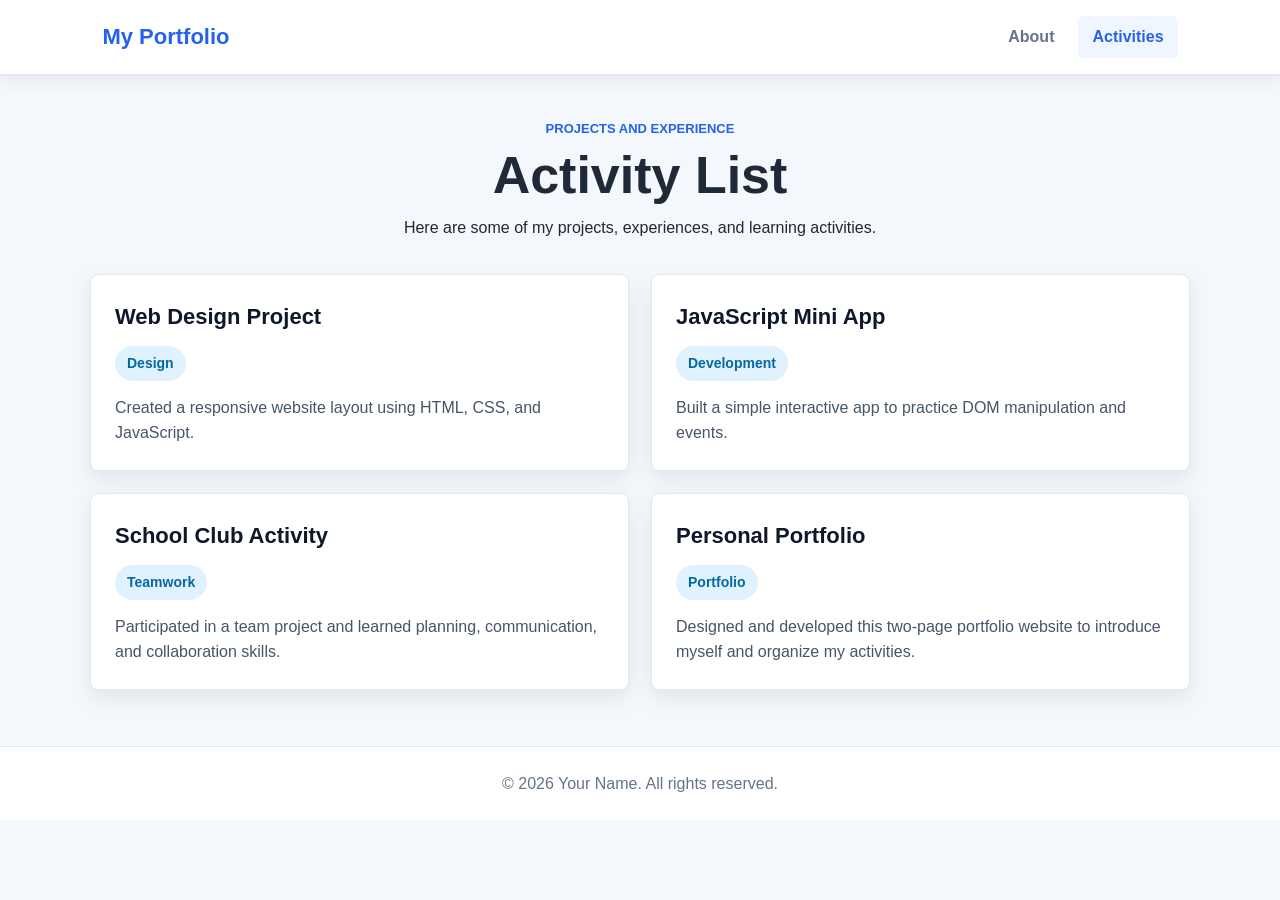
<file: activities.html>
<!DOCTYPE html>
<html lang="en">
<head>
  <meta charset="UTF-8" />
  <meta name="viewport" content="width=device-width, initial-scale=1.0" />
  <title>Activities | My Portfolio</title>
  <link rel="stylesheet" href="style.css" />
</head>
<body>
  <header class="navbar">
    <a class="logo" href="index.html">My Portfolio</a>
    <nav aria-label="Main navigation">
      <a href="index.html">About</a>
      <a href="activities.html" class="active">Activities</a>
    </nav>
  </header>

  <main class="container">
    <section class="page-title">
      <p class="eyebrow">Projects and experience</p>
      <h1>Activity List</h1>
      <p>Here are some of my projects, experiences, and learning activities.</p>
    </section>

    <section class="activity-list" aria-label="Activities">
      <article class="activity-card">
        <div>
          <h2>Web Design Project</h2>
          <span class="tag">Design</span>
        </div>
        <p>
          Created a responsive website layout using HTML, CSS, and JavaScript.
        </p>
      </article>

      <article class="activity-card">
        <div>
          <h2>JavaScript Mini App</h2>
          <span class="tag">Development</span>
        </div>
        <p>
          Built a simple interactive app to practice DOM manipulation and events.
        </p>
      </article>

      <article class="activity-card">
        <div>
          <h2>School Club Activity</h2>
          <span class="tag">Teamwork</span>
        </div>
        <p>
          Participated in a team project and learned planning, communication,
          and collaboration skills.
        </p>
      </article>

      <article class="activity-card">
        <div>
          <h2>Personal Portfolio</h2>
          <span class="tag">Portfolio</span>
        </div>
        <p>
          Designed and developed this two-page portfolio website to introduce
          myself and organize my activities.
        </p>
      </article>
    </section>
  </main>

  <footer>
    <p>&copy; 2026 Your Name. All rights reserved.</p>
  </footer>

  <script src="script.js"></script>
</body>
</html>
</file>
<file: style.css>
:root {
  --bg: #f4f7fb;
  --surface: #ffffff;
  --primary: #2563eb;
  --primary-dark: #1d4ed8;
  --text: #1f2937;
  --muted: #64748b;
  --line: #e2e8f0;
  --shadow: 0 12px 30px rgba(15, 23, 42, 0.12);
}

* {
  box-sizing: border-box;
  margin: 0;
  padding: 0;
}

body {
  min-height: 100vh;
  font-family: Arial, Helvetica, sans-serif;
  background: var(--bg);
  color: var(--text);
  line-height: 1.6;
}

.navbar {
  position: sticky;
  top: 0;
  z-index: 10;
  display: flex;
  align-items: center;
  justify-content: space-between;
  gap: 24px;
  padding: 16px 8%;
  background: rgba(255, 255, 255, 0.92);
  border-bottom: 1px solid var(--line);
  box-shadow: 0 4px 18px rgba(15, 23, 42, 0.08);
  backdrop-filter: blur(14px);
}

.logo {
  color: var(--primary);
  font-size: 22px;
  font-weight: 800;
  text-decoration: none;
}

nav {
  display: flex;
  gap: 10px;
}

nav a {
  color: var(--muted);
  padding: 8px 14px;
  border-radius: 6px;
  font-weight: 700;
  text-decoration: none;
}

nav a:hover,
nav a.active {
  color: var(--primary);
  background: #eff6ff;
}

.container {
  width: min(1100px, 88%);
  margin: 44px auto;
}

.hero {
  display: grid;
  place-items: center;
  min-height: 54vh;
}

.profile-card {
  width: min(680px, 100%);
  padding: 42px;
  text-align: center;
  background: var(--surface);
  border: 1px solid var(--line);
  border-radius: 8px;
  box-shadow: var(--shadow);
}

.profile-img {
  width: 152px;
  height: 152px;
  margin-bottom: 20px;
  border: 5px solid #dbeafe;
  border-radius: 50%;
  object-fit: cover;
}

.eyebrow {
  color: var(--primary);
  font-size: 13px;
  font-weight: 800;
  letter-spacing: 0;
  text-transform: uppercase;
}

h1 {
  margin: 8px 0 10px;
  font-size: clamp(32px, 6vw, 52px);
  line-height: 1.1;
}

.subtitle {
  margin-bottom: 18px;
  color: var(--muted);
  font-weight: 700;
}

.intro {
  max-width: 560px;
  margin: 0 auto;
  color: #475569;
}

button {
  margin-top: 26px;
  padding: 12px 24px;
  border: 0;
  border-radius: 6px;
  background: var(--primary);
  color: #ffffff;
  box-shadow: 0 8px 16px rgba(37, 99, 235, 0.28);
  cursor: pointer;
  font-size: 16px;
  font-weight: 800;
}

button:hover {
  background: var(--primary-dark);
}

.message {
  min-height: 24px;
  margin-top: 16px;
  color: var(--primary);
  font-weight: 800;
}

.info-grid,
.activity-list {
  display: grid;
  grid-template-columns: repeat(3, 1fr);
  gap: 22px;
}

.activity-list {
  grid-template-columns: repeat(2, 1fr);
}

.card,
.activity-card {
  padding: 24px;
  background: var(--surface);
  border: 1px solid var(--line);
  border-radius: 8px;
  box-shadow: 0 8px 22px rgba(15, 23, 42, 0.08);
}

.card h2,
.activity-card h2 {
  margin-bottom: 12px;
  color: #0f172a;
  font-size: 22px;
}

.card p,
.activity-card p {
  color: #475569;
}

.card ul {
  padding-left: 20px;
  color: #475569;
}

.page-title {
  max-width: 720px;
  margin: 0 auto 34px;
  text-align: center;
}

.tag {
  display: inline-block;
  margin-bottom: 14px;
  padding: 6px 12px;
  border-radius: 999px;
  background: #e0f2fe;
  color: #0369a1;
  font-size: 14px;
  font-weight: 800;
}

footer {
  margin-top: 56px;
  padding: 24px;
  background: #ffffff;
  border-top: 1px solid var(--line);
  color: var(--muted);
  text-align: center;
}

@media (max-width: 820px) {
  .navbar {
    flex-direction: column;
    padding: 16px 5%;
  }

  .container {
    width: min(94%, 680px);
    margin-top: 28px;
  }

  .profile-card {
    padding: 30px 22px;
  }

  .info-grid,
  .activity-list {
    grid-template-columns: 1fr;
  }
}

@media (max-width: 420px) {
  nav {
    width: 100%;
  }

  nav a {
    flex: 1;
    text-align: center;
  }
}
</file>
